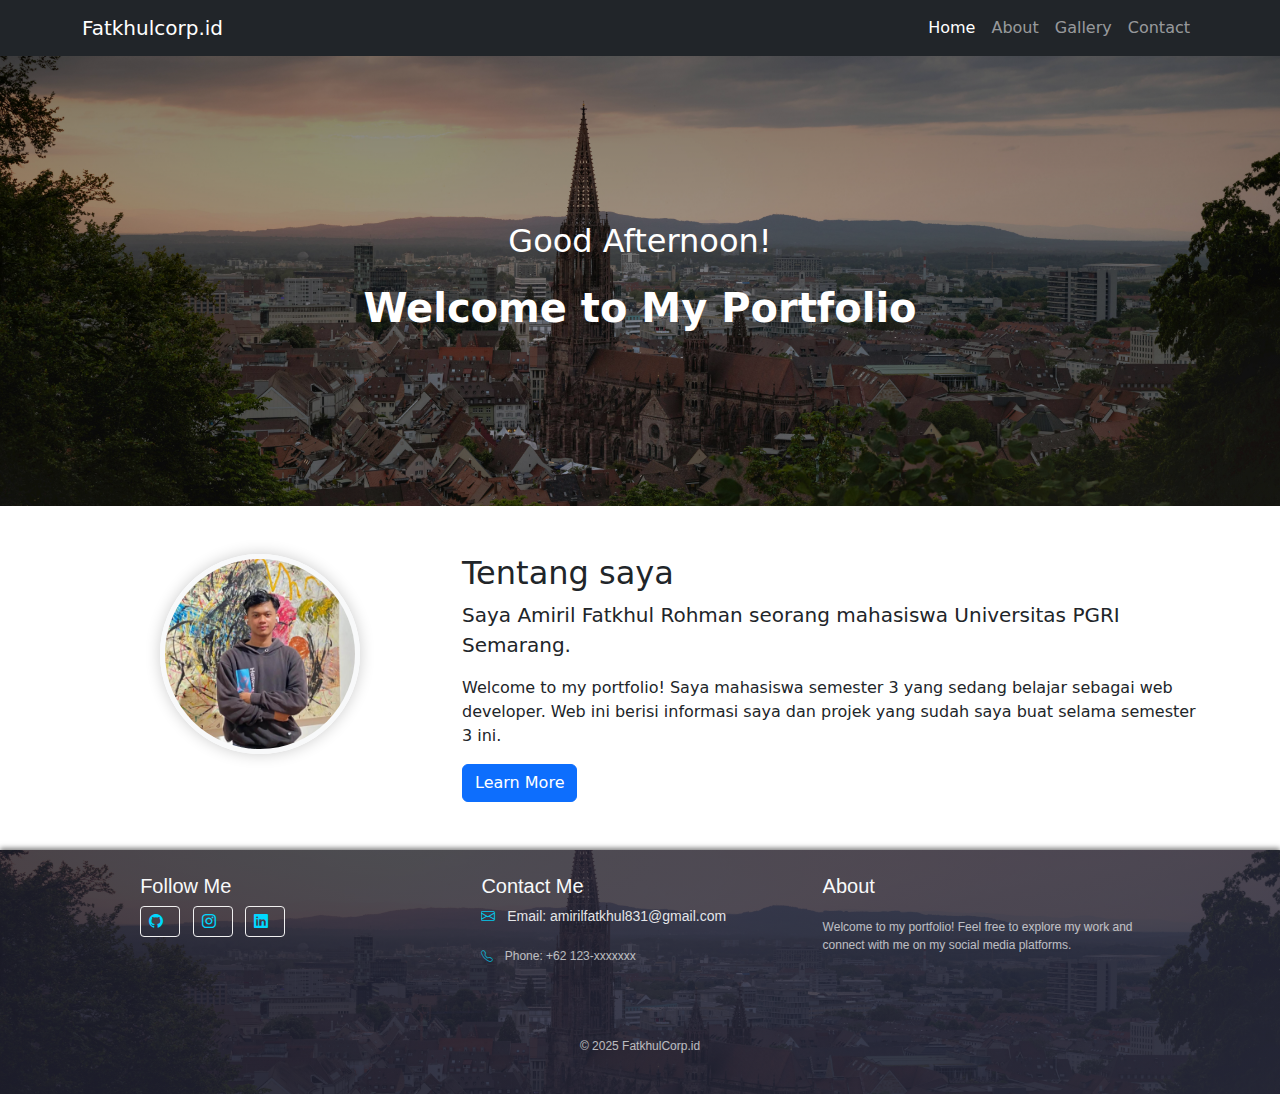
<file: index.html>
<!DOCTYPE html>
<html lang="en">

<head>
    <meta charset="UTF-8">
    <meta name="viewport" content="width=device-width, initial-scale=1.0">
    <title>fatkhulcorp</title>
    <link href="https://cdn.jsdelivr.net/npm/bootstrap@5.3.0/dist/css/bootstrap.min.css" rel="stylesheet">
    <link href="https://cdn.jsdelivr.net/npm/bootstrap-icons/font/bootstrap-icons.css" rel="stylesheet">
    <link href="style.css" rel="stylesheet">
</head>

<body>
    <!-- Navigation -->
    <nav class="navbar navbar-expand-lg navbar-dark bg-dark fixed-top">
        <div class="container">
            <a class="navbar-brand" href="index.html">Fatkhulcorp.id</a>
            <button class="navbar-toggler" type="button" data-bs-toggle="collapse" data-bs-target="#navbarNav">
                <span class="navbar-toggler-icon"></span>
            </button>
            <div class="collapse navbar-collapse" id="navbarNav">
                <ul class="navbar-nav ms-auto">
                    <li class="nav-item">
                        <a class="nav-link active" href="index.html">Home</a>
                    </li>
                    <li class="nav-item">
                        <a class="nav-link" href="about.html">About</a>
                    </li>
                    <li class="nav-item">
                        <a class="nav-link" href="gallery.html">Gallery</a>
                    </li>
                    <li class="nav-item">
                        <a class="nav-link" href="contact.html">Contact</a>
                    </li>
                </ul>
            </div>
        </div>
    </nav>

    <header class="hero-section">
        <div class="container h-100">
            <div class="row h-100 align-items-center">
                <div class="col-12 text-center">
                    <div id="greeting"></div>
                    <h1 class="fw-bold">Welcome to My Portfolio</h1>
                </div>
            </div>
        </div>
    </header>

    <main class="container my-5">
        <div class="row">
            <div class="col-md-4 text-center mb-4">
                <img src="profilee.jpeg" alt="Profile Picture" class="profile-image rounded-circle">
            </div>
            <div class="col-md-8">
                <h2>Tentang saya</h2>
                <p class="lead">Saya Amiril Fatkhul Rohman seorang mahasiswa Universitas PGRI Semarang.</p>
                <p>Welcome to my portfolio! Saya mahasiswa semester 3 yang sedang belajar sebagai web developer. Web ini berisi informasi saya dan projek yang sudah saya buat selama semester 3 ini.</p>
                <a href="about.html" class="btn btn-primary">Learn More</a>
            </div>
        </div>
    </main>

    <!-- Footer -->
    <footer class="bg-dark text-light py-4">
        <div class="container">
            <div class="row text-center text-md-start">
                <div class="col-md-4 mb-3 mb-md-0">
                    <h5>Follow Me</h5>
                    <a href="https://github.com/arillllpaul" class="btn btn-outline-light btn-sm me-2" target="_blank" aria-label="GitHub">
                        <i class="bi bi-github"></i>
                    </a>
                    <a href="https://instagram.com/fatkhulrhm" class="btn btn-outline-light btn-sm me-2" target="_blank" aria-label="Instagram">
                        <i class="bi bi-instagram"></i>
                    </a>
                    <a href="https://www.linkedin.com/in/fatkhul-rohman-a88881313?utm_source=share&utm_campaign=share_via&utm_content=profile&utm_medium=android_app" class="btn btn-outline-light btn-sm" target="_blank" aria-label="LinkedIn">
                        <i class="bi bi-linkedin"></i>
                    </a>
                </div>
                <div class="col-md-4 mb-3 mb-md-0">
                    <h5>Contact Me</h5>
                    <p class="mb-1">
                        <i class="bi bi-envelope"></i> Email:
                        <a href="mailto:example@example.com" class="text-light text-decoration-none">amirilfatkhul831@gmail.com</a>
                    </p>
                    <p>
                        <i class="bi bi-telephone"></i> Phone: +62 123-xxxxxxx
                    </p>
                </div>
                <div class="col-md-4">
                    <h5>About</h5>
                    <p>Welcome to my portfolio! Feel free to explore my work and connect with me on my social media platforms.</p>
                </div>
            </div>
            <hr class="border-light my-3">
            <div class="text-center">
                <p class="mb-0">&copy; 2025 FatkhulCorp.id</p>
            </div>
        </div>
    </footer>

    <script src="https://cdn.jsdelivr.net/npm/bootstrap@5.3.0/dist/js/bootstrap.bundle.min.js"></script>
    <script src="script.js"></script>
</body>

</html>
</file>
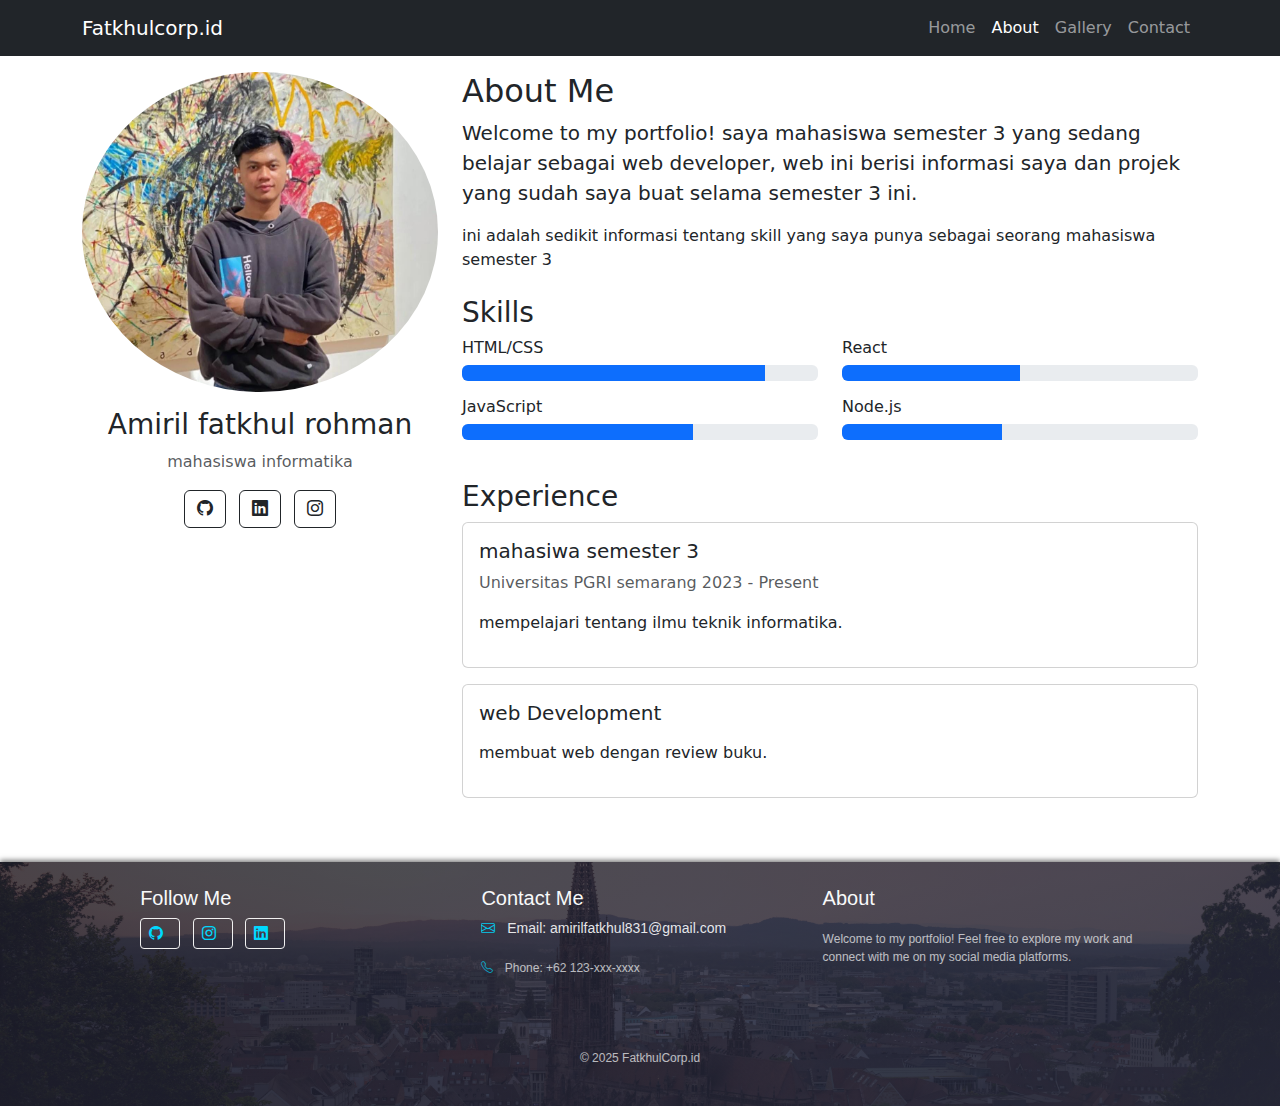
<file: about.html>
<!DOCTYPE html>
<html lang="en">

<head>
    <meta charset="UTF-8">
    <meta name="viewport" content="width=device-width, initial-scale=1.0">
    <title>About Me - My Portfolio</title>
    <link href="https://cdn.jsdelivr.net/npm/bootstrap@5.3.0/dist/css/bootstrap.min.css" rel="stylesheet">
    <link href="https://cdn.jsdelivr.net/npm/bootstrap-icons/font/bootstrap-icons.css" rel="stylesheet">
    <link href="about.css" rel="stylesheet">
</head>

<body>
    <!-- Navigation -->
    <nav class="navbar navbar-expand-lg navbar-dark bg-dark fixed-top">
        <div class="container">
            <a class="navbar-brand" href="index.html">Fatkhulcorp.id</a>
            <button class="navbar-toggler" type="button" data-bs-toggle="collapse" data-bs-target="#navbarNav">
                <span class="navbar-toggler-icon"></span>
            </button>
            <div class="collapse navbar-collapse" id="navbarNav">
                <ul class="navbar-nav ms-auto">
                    <li class="nav-item">
                        <a class="nav-link" href="index.html">Home</a>
                    </li>
                    <li class="nav-item">
                        <a class="nav-link active" href="about.html">About</a>
                    </li>
                    <li class="nav-item">
                        <a class="nav-link" href="gallery.html">Gallery</a>
                    </li>
                    <li class="nav-item">
                        <a class="nav-link" href="contact.html">Contact</a>
                    </li>
                </ul>
            </div>
        </div>
    </nav>
    <section class="container py-5 mt-4">
        <div class="row">
            <div class="col-md-4 mb-4">
                <img src="profilee.jpeg" alt="Profile Picture" class="profile-image w-100 rounded-circle">
                <div class="text-center mt-3">
                    <h3>Amiril fatkhul rohman</h3>
                    <p class="text-muted">mahasiswa informatika</p>
                    <div class="social-links mt-3">
                        <a href="https://github.com/arillllpaul" class="btn btn-outline-dark mx-1"><i class="bi bi-github"></i></a>
                        <a href="https://linkedin.com/in/your-profile" class="btn btn-outline-dark mx-1"><i class="bi bi-linkedin"></i></a>
                        <a href="https://instagram.com/fatkhulrhm" class="btn btn-outline-dark mx-1"><i class="bi bi-instagram"></i></a>
                    </div>
                </div>
            </div>
            <div class="col-md-8">
                <h2>About Me</h2>
                <p class="lead">Welcome to my portfolio! saya mahasiswa semester 3 yang sedang belajar sebagai web developer, web ini berisi informasi saya dan projek yang sudah saya buat selama semester 3 ini.</p>
                <p>ini adalah sedikit informasi tentang skill yang saya punya sebagai seorang mahasiswa semester 3</p>

                <h3 class="mt-4">Skills</h3>
                <div class="row">
                    <div class="col-md-6">
                        <h6>HTML/CSS</h6>
                        <div class="progress mb-3">
                            <div class="progress-bar" role="progressbar" style="width: 85%" aria-valuenow="90" aria-valuemin="0" aria-valuemax="100"></div>
                        </div>

                        <h6>JavaScript</h6>
                        <div class="progress mb-3">
                            <div class="progress-bar" role="progressbar" style="width: 65%" aria-valuenow="85" aria-valuemin="0" aria-valuemax="100"></div>
                        </div>
                    </div>
                    <div class="col-md-6">
                        <h6>React</h6>
                        <div class="progress mb-3">
                            <div class="progress-bar" role="progressbar" style="width: 50%" aria-valuenow="80" aria-valuemin="0" aria-valuemax="100"></div>
                        </div>

                        <h6>Node.js</h6>
                        <div class="progress mb-3">
                            <div class="progress-bar" role="progressbar" style="width: 45%" aria-valuenow="75" aria-valuemin="0" aria-valuemax="100"></div>
                        </div>
                    </div>
                </div>

                <h3 class="mt-4">Experience</h3>
                <div class="card mb-3">
                    <div class="card-body">
                        <h5>mahasiwa semester 3</h5>
                        <p class="text-muted">Universitas PGRI semarang 2023 - Present</p>
                        <p>mempelajari tentang ilmu teknik informatika.</p>
                    </div>
                </div>
                <div class="card mb-3">
                    <div class="card-body">
                        <h5>web Development</h5>
                        <p class="text-muted"></p>
                        <p>membuat web dengan review buku.</p>
                    </div>
                </div>
            </div>
        </div>
    </section>

    <!-- Footer -->
    <footer class="bg-dark text-light py-4">
        <div class="container">
            <div class="row text-center text-md-start">
                <div class="col-md-4 mb-3 mb-md-0">
                    <h5>Follow Me</h5>
                    <a href="https://github.com/arillllpaul" class="btn btn-outline-light btn-sm me-2" target="_blank" aria-label="GitHub">
                        <i class="bi bi-github"></i>
                    </a>
                    <a href="https://instagram.com/fatkhulrhm" class="btn btn-outline-light btn-sm me-2" target="_blank" aria-label="Instagram">
                        <i class="bi bi-instagram"></i>
                    </a>
                    <a href="https://linkedin.com/in/your-profile" class="btn btn-outline-light btn-sm" target="_blank" aria-label="LinkedIn">
                        <i class="bi bi-linkedin"></i>
                    </a>
                </div>
                <div class="col-md-4 mb-3 mb-md-0">
                    <h5>Contact Me</h5>
                    <p class="mb-1">
                        <i class="bi bi-envelope"></i> Email:
                        <a href="mailto:example@example.com" class="text-light text-decoration-none">amirilfatkhul831@gmail.com</a>
                    </p>
                    <p>
                        <i class="bi bi-telephone"></i> Phone: +62 123-xxx-xxxx
                    </p>
                </div>
                <div class="col-md-4">
                    <h5>About</h5>
                    <p>Welcome to my portfolio! Feel free to explore my work and connect with me on my social media platforms.</p>
                </div>
            </div>
            <hr class="border-light my-3">
            <div class="text-center">
                <p class="mb-0">&copy; 2025 FatkhulCorp.id</p>
            </div>
        </div>
    </footer>

    <script src="https://cdn.jsdelivr.net/npm/bootstrap@5.3.0/dist/js/bootstrap.bundle.min.js"></script>
    <script src="script.js"></script>
</body>

</html>
</file>
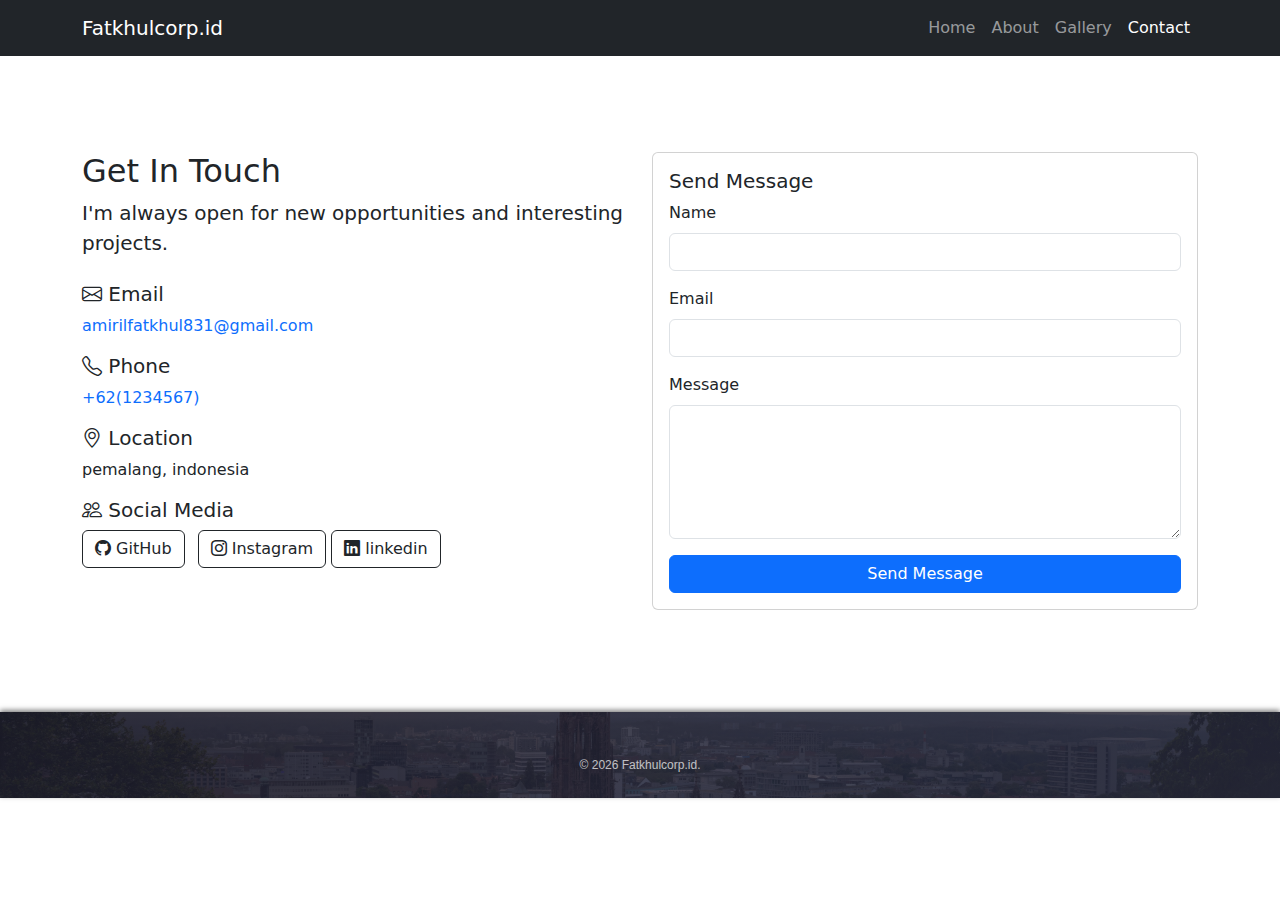
<file: contact.html>
<!DOCTYPE html>
<html lang="en">

<head>
    <meta charset="UTF-8">
    <meta name="viewport" content="width=device-width, initial-scale=1.0">
    <title>Contact - My Portfolio</title>
    <link href="https://cdn.jsdelivr.net/npm/bootstrap@5.3.0/dist/css/bootstrap.min.css" rel="stylesheet">
    <link rel="stylesheet" href="https://cdn.jsdelivr.net/npm/bootstrap-icons@1.11.1/font/bootstrap-icons.css">
    <link href="style.css" rel="stylesheet">
</head>

<body>
    <nav class="navbar navbar-expand-lg navbar-dark bg-dark fixed-top">
        <div class="container">
            <a class="navbar-brand" href="index.html">Fatkhulcorp.id</a>
            <button class="navbar-toggler" type="button" data-bs-toggle="collapse" data-bs-target="#navbarNavDropdown" aria-controls="navbarNavDropdown" aria-expanded="false" aria-label="Toggle navigation">
                <span class="navbar-toggler-icon"></span>
            </button>
            <div class="collapse navbar-collapse" id="navbarNavDropdown">
                <ul class="navbar-nav ms-auto">
                    <li class="nav-item">
                        <a class="nav-link" href="index.html">Home</a>
                    </li>
                    <li class="nav-item">
                        <a class="nav-link" href="about.html">About</a>
                    </li>
                    <li class="nav-item">
                        <a class="nav-link" href="gallery.html">Gallery</a>
                    </li>
                    <li class="nav-item">
                        <a class="nav-link active" href="contact.html">Contact</a>
                    </li>
                </ul>
            </div>
        </div>
    </nav>
    <section class="container py-5 mt-5">
        <div class="row">
            <div class="col-md-6 mb-4">
                <h2>Get In Touch</h2>
                <p class="lead">I'm always open for new opportunities and interesting projects.</p>
                <div class="mt-4">
                    <div class="mb-3">
                        <h5><i class="bi bi-envelope"></i> Email</h5>
                        <p><a href="mailto:your.email@example.com" class="text-decoration-none">amirilfatkhul831@gmail.com</a></p>
                    </div>
                    <div class="mb-3">
                        <h5><i class="bi bi-telephone"></i> Phone</h5>
                        <p><a href="tel:+1234567890" class="text-decoration-none">+62(1234567)</a></p>
                    </div>
                    <div class="mb-3">
                        <h5><i class="bi bi-geo-alt"></i> Location</h5>
                        <p>pemalang, indonesia</p>
                    </div>
                    <div class="mb-3">
                        <h5><i class="bi bi-people"></i> Social Media</h5>
                        <div class="social-links">
                            </a>
                            <a href="https://github.com/arillllpaul" class="btn btn-outline-dark me-2 mb-2">
                                <i class="bi bi-github"></i> GitHub
                            </a>
                            <a href="https://www.instagram.com/fatkhulrhm?igsh=MWJtb2Z0ajJtZnhqYQ==" class="btn btn-outline-dark mb-2">
                                <i class="bi bi-instagram"></i> Instagram
                            </a>
                            <a href="https://www.linkedin.com/in/fatkhul-rohman-a88881313?utm_source=share&utm_campaign=share_via&utm_content=profile&utm_medium=android_app" class="btn btn-outline-dark mb-2">
                                <i class="bi bi-linkedin"></i> linkedin
                            </a>

                        </div>
                    </div>
                </div>
            </div>

            <div class="col-md-6">
                <div class="card">
                    <div class="card-body">
                        <h5 class="card-title">Send Message</h5>
                        <form id="contactForm" class="needs-validation" novalidate>
                            <div class="mb-3">
                                <label for="name" class="form-label">Name</label>
                                <input type="text" class="form-control" id="name" required>
                                <div class="invalid-feedback">
                                    Please enter your name.
                                </div>
                            </div>
                            <div class="mb-3">
                                <label for="email" class="form-label">Email</label>
                                <input type="email" class="form-control" id="email" required>
                                <div class="invalid-feedback">
                                    Please enter a valid email.
                                </div>
                            </div>
                            <div class="mb-3">
                                <label for="message" class="form-label">Message</label>
                                <textarea class="form-control" id="message" rows="5" required></textarea>
                                <div class="invalid-feedback">
                                    Please enter your message.
                                </div>
                            </div>
                            <button type="submit" class="btn btn-primary w-100">Send Message</button>
                        </form>
                    </div>
                </div>
            </div>
        </div>
    </section>

    <!-- Footer -->
    <footer class="bg-dark text-white py-4 mt-5">
        <div class="container text-center">
            <p>&copy; <span id="year"></span> Fatkhulcorp.id.</p>
        </div>
    </footer>
    <script src="https://cdn.jsdelivr.net/npm/bootstrap@5.3.0/dist/js/bootstrap.bundle.min.js"></script>
    <script src="script.js"></script>
</body>

</html>
</file>
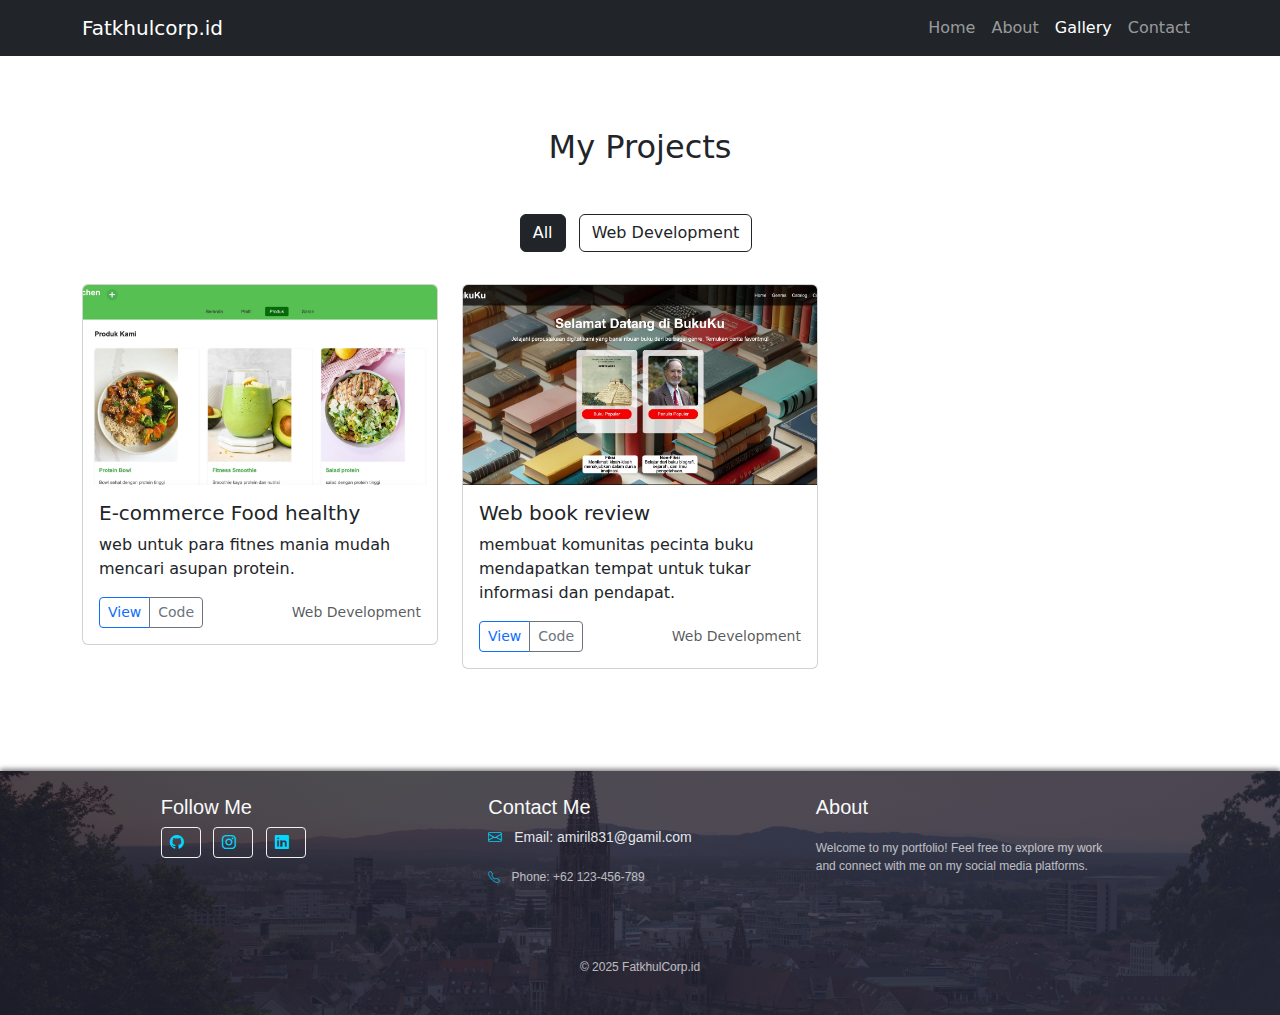
<file: gallery.html>
<!DOCTYPE html>
<html lang="en">

<head>
    <meta charset="UTF-8">
    <meta name="viewport" content="width=device-width, initial-scale=1.0">
    <title>Gallery - My Portfolio</title>
    <link href="https://cdn.jsdelivr.net/npm/bootstrap@5.3.0/dist/css/bootstrap.min.css" rel="stylesheet">
    <link href="https://cdn.jsdelivr.net/npm/bootstrap-icons/font/bootstrap-icons.css" rel="stylesheet">
    <link href="style.css" rel="stylesheet">
</head>

<body>
    <!-- Navigation -->
    <nav class="navbar navbar-expand-lg navbar-dark bg-dark fixed-top">
        <div class="container">
            <a class="navbar-brand" href="index.html">Fatkhulcorp.id</a>
            <button class="navbar-toggler" type="button" data-bs-toggle="collapse" data-bs-target="#navbarNav">
                <span class="navbar-toggler-icon"></span>
            </button>
            <div class="collapse navbar-collapse" id="navbarNav">
                <ul class="navbar-nav ms-auto">
                    <li class="nav-item">
                        <a class="nav-link" href="index.html">Home</a>
                    </li>
                    <li class="nav-item">
                        <a class="nav-link" href="about.html">About</a>
                    </li>
                    <li class="nav-item">
                        <a class="nav-link active" href="gallery.html">Gallery</a>
                    </li>
                    <li class="nav-item">
                        <a class="nav-link" href="contact.html">Contact</a>
                    </li>
                </ul>
            </div>
        </div>
    </nav>
    <section class="container py-5 mt-4">
        <h2 class="text-center mb-5">My Projects</h2>
        <div class="text-center mb-4">
            <button class="btn btn-outline-dark me-2 mb-2 active">All</button>
            <button class="btn btn-outline-dark me-2 mb-2">Web Development</button>

        </div>

        <div class="row">
            <div class="col-md-4 mb-4">
                <div class="card gallery-item">
                    <img src="food.jpeg" class="card-img-top" alt="Project 1">
                    <div class="card-body">
                        <h5 class="card-title">E-commerce Food healthy</h5>
                        <p class="card-text">web untuk para fitnes mania mudah mencari asupan protein.</p>
                        <div class="d-flex justify-content-between align-items-center">
                            <div class="btn-group">
                                <a href="https://arillllpaul.github.io/website-fitkitchen/produk.html" class="btn btn-sm btn-outline-primary">View</a>
                                <a href="https://github.com/arillllpaul/website-fitkitchen" class="btn btn-sm btn-outline-secondary">Code</a>
                            </div>
                            <small class="text-muted">Web Development</small>
                        </div>
                    </div>
                </div>
            </div>

            <div class="col-md-4 mb-4">
                <div class="card gallery-item">
                    <img src="buku.jpeg" class="card-img-top" alt="Project 2">
                    <div class="card-body">
                        <h5 class="card-title">Web book review</h5>
                        <p class="card-text">membuat komunitas pecinta buku mendapatkan tempat untuk tukar informasi dan pendapat.</p>
                        <div class="d-flex justify-content-between align-items-center">
                            <div class="btn-group">
                                <a href="https://bukukureview.netlify.app" class="btn btn-sm btn-outline-primary">View</a>
                                <a href="https://app.netlify.com/sites/bukukureview/deploys/674f19b91b1ffd0e53d325aa" class="btn btn-sm btn-outline-secondary">Code</a>
                            </div>
                            <small class="text-muted">Web Development</small>
                        </div>
                    </div>
                </div>
            </div>

        </div>
    </section>

    <!-- Footer -->
    <footer class="bg-dark text-light py-4">
        <div class="container">
            <div class="row text-center text-md-start">
                <div class="col-md-4 mb-3 mb-md-0">
                    <h5>Follow Me</h5>
                    <a href="https://github.com/arillllpaul" class="btn btn-outline-light btn-sm me-2" target="_blank" aria-label="GitHub">
                        <i class="bi bi-github"></i>
                    </a>
                    <a href="https://instagram.com/fatkhulrhm" class="btn btn-outline-light btn-sm me-2" target="_blank" aria-label="Instagram">
                        <i class="bi bi-instagram"></i>
                    </a>
                    <a href="https://www.linkedin.com/in/fatkhul-rohman-a88881313?utm_source=share&utm_campaign=share_via&utm_content=profile&utm_medium=android_app" class="btn btn-outline-light btn-sm" target="_blank" aria-label="LinkedIn">
                        <i class="bi bi-linkedin"></i>
                    </a>
                </div>
                <div class="col-md-4 mb-3 mb-md-0">
                    <h5>Contact Me</h5>
                    <p class="mb-1">
                        <i class="bi bi-envelope"></i> Email:
                        <a href="mailto:example@example.com" class="text-light text-decoration-none">amiril831@gamil.com</a>
                    </p>
                    <p>
                        <i class="bi bi-telephone"></i> Phone: +62 123-456-789
                    </p>
                </div>
                <div class="col-md-4">
                    <h5>About</h5>
                    <p>Welcome to my portfolio! Feel free to explore my work and connect with me on my social media platforms.</p>
                </div>
            </div>
            <hr class="border-light my-3">
            <div class="text-center">
                <p class="mb-0">&copy; 2025 FatkhulCorp.id</p>
            </div>
        </div>
    </footer>

    <script src="https://cdn.jsdelivr.net/npm/bootstrap@5.3.0/dist/js/bootstrap.bundle.min.js"></script>
    <script src="script.js"></script>
</body>

</html>
</file>
<file: style.css>
body {
    padding-top: 56px;
}

.hero-section {
    height: 50vh;
    background: linear-gradient(rgba(0, 0, 0, 0.5), rgba(0, 0, 0, 0.2)), url('home.jpg') center/cover no-repeat;
    color: white;
    display: flex;
    justify-content: center;
    align-items: center;
    text-align: center;
    padding: 20px;
    box-sizing: border-box;
}

.profile-image {
    width: 200px;
    height: 200px;
    object-fit: cover;
    border: 5px solid #f8f9fa;
    box-shadow: 0 0 15px rgba(0, 0, 0, 0.2);
}

.gallery-item {
    margin-bottom: 30px;
    transition: transform 0.3s ease;
}

.gallery-item:hover {
    transform: translateY(-5px);
}

.gallery-item img {
    width: 100%;
    height: 200px;
    object-fit: cover;
}

.contact-section {
    background-color: #f8f9fa;
    padding: 50px 0;
}

@media (max-width: 768px) {
    .hero-section {
        height: 40vh;
    }
    .profile-image {
        width: 150px;
        height: 150px;
    }
}

footer {
    background: linear-gradient(135deg, rgba(30, 30, 47, 0.8), rgba(39, 41, 61, 0.8)), url('home.jpg');
    background-size: cover;
    background-position: center;
    color: #f1f1f1;
    font-family: 'Arial', sans-serif;
    padding: 20px 0;
    box-shadow: 0 -2px 5px rgba(0, 0, 0, 0.5);
}

footer .btn {
    border-color: #f1f1f1;
    color: #f1f1f1;
    transition: all 0.3s ease;
}

footer .btn:hover {
    background-color: #f1f1f1;
    color: #27293d;
}

footer a {
    text-decoration: none;
    color: #f1f1f1;
    transition: color 0.3s ease;
}

footer a:hover {
    color: #00d8ff;
}

footer p {
    margin: 0;
    font-size: 14px;
    opacity: 0.9;
}

footer i {
    color: #00d8ff;
    margin-right: 8px;
}

footer .container {
    display: flex;
    flex-direction: column;
    align-items: center;
    text-align: center;
}

footer .container div {
    margin-bottom: 15px;
}

footer .container p:last-child {
    margin-top: 20px;
    font-size: 12px;
    opacity: 0.7;
}
</file>
<file: about.css>
footer {
    background: linear-gradient(135deg, rgba(30, 30, 47, 0.8), rgba(39, 41, 61, 0.8)), url('home.jpg');
    background-size: cover;
    background-position: center;
    color: #f1f1f1;
    font-family: 'Arial', sans-serif;
    padding: 20px 0;
    box-shadow: 0 -2px 5px rgba(0, 0, 0, 0.5);
}

footer .btn {
    border-color: #f1f1f1;
    color: #f1f1f1;
    transition: all 0.3s ease;
}

footer .btn:hover {
    background-color: #f1f1f1;
    color: #27293d;
}

footer a {
    text-decoration: none;
    color: #f1f1f1;
    transition: color 0.3s ease;
}

footer a:hover {
    color: #00d8ff;
}

footer p {
    margin: 0;
    font-size: 14px;
    opacity: 0.9;
}

footer i {
    color: #00d8ff;
    margin-right: 8px;
}

footer .container {
    display: flex;
    flex-direction: column;
    align-items: center;
    text-align: center;
}

footer .container div {
    margin-bottom: 15px;
}

footer .container p:last-child {
    margin-top: 20px;
    font-size: 12px;
    opacity: 0.7;
}
</file>
